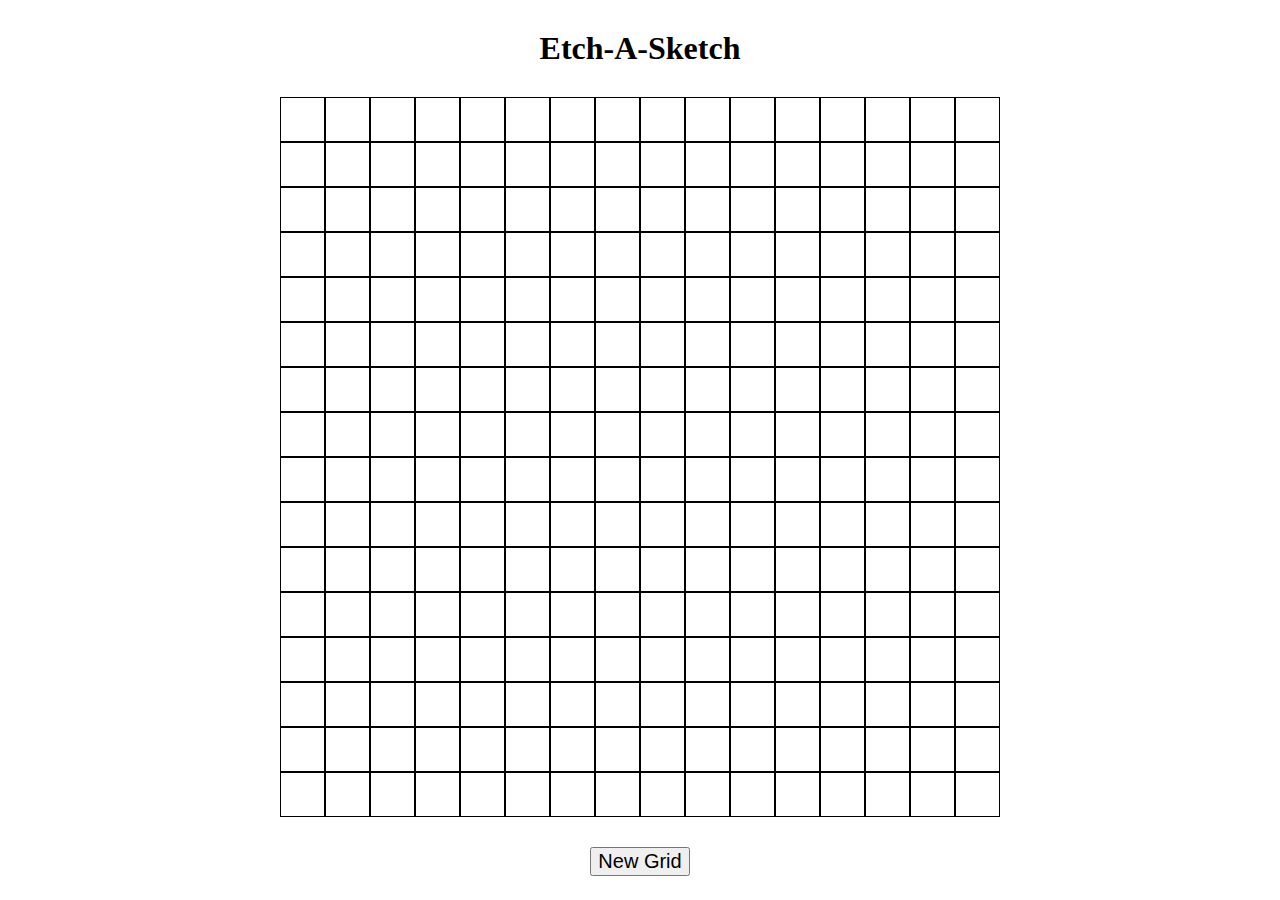
<file: etch-a-sketch/index.html>
<!DOCTYPE html>
<html>
  <head>
    <meta charset="utf-8">
    <title>Etch-A-Sketch</title>
    <script defer src="script.js"></script>
    <link rel="stylesheet" href="style.css">
  </head>
  <body>
    <h1>Etch-A-Sketch</h1>
    <div id="container"></div>
    <button id="reset">New Grid</button>
  </body>
</html>
</file>
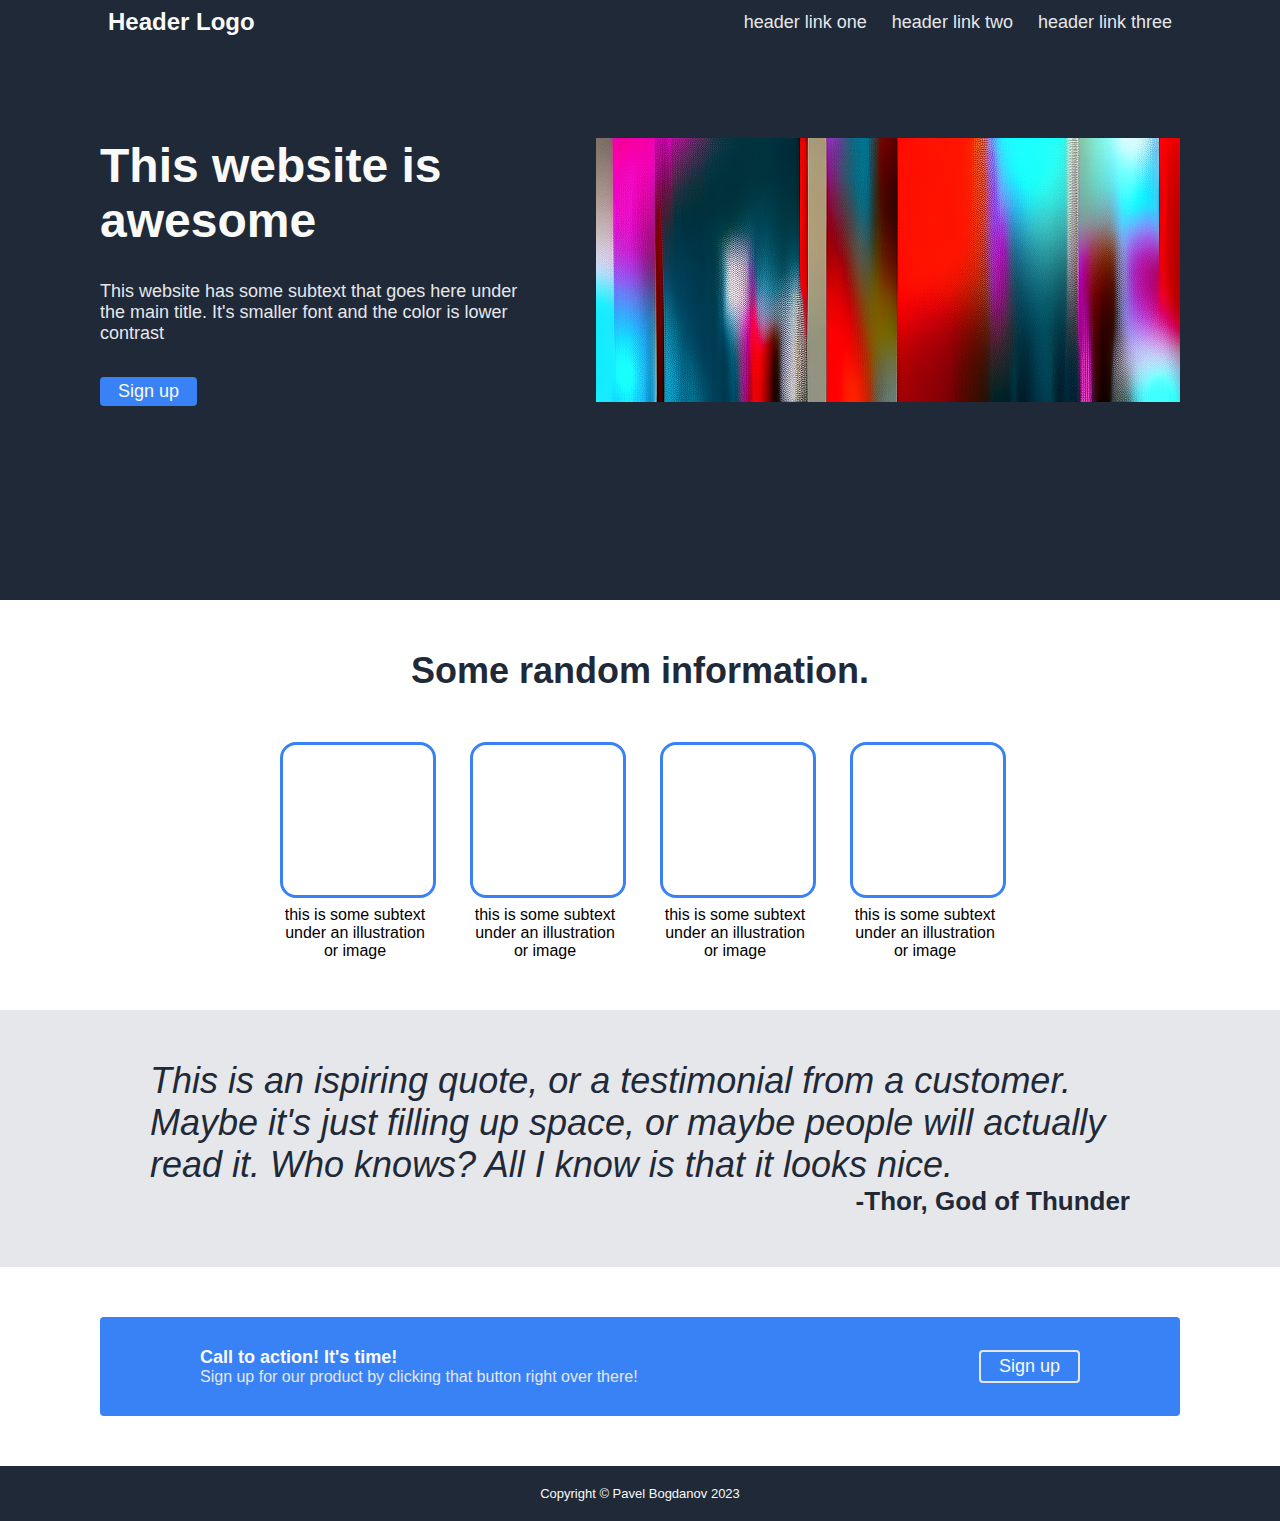
<file: odin-landing-page/index.html>
<!DOCTYPE html>
<html lang="en">
<head>
    <meta charset="UTF-8">
    <meta http-equiv="X-UA-Compatible" content="IE=edge">
    <meta name="viewport" content="width=device-width, initial-scale=1.0">
    <title>My first landing page!</title>
    <link rel="stylesheet" href="style.css">
</head>
<body>
    <div class="dark-blue-part">
        <div class="header">
            <div class="header-logo">Header Logo</div>
            <ul>
                <li><a href="#">header link one</a></li>
                <li><a href="#">header link two</a></li>
                <li><a href="#">header link three</a></li>
            </ul>
        </div>
        <div class="hero">
            <div class="left-hero">
                <div class="hero-title">
                    This website is awesome
                </div>
                <div class="hero-text">
                    This website has some subtext that goes here under the main title. It's smaller font and the color is lower contrast
                </div>
                <button class="sign-up">
                    Sign up
                </button>
            </div>
            <div class="right-hero">
                <img src="abstract.png" alt="An abstract image with multiple colors and lines.">
            </div>
        </div>
    </div>
    <div class="information">
        <div class="information-title">
            Some random information.
        </div>
        <div class="information-cards">
            <div class="card">
                <div class="rectangle"></div>
                <div class="card-text">this is some subtext under an illustration or image</div>
            </div>
            <div class="card">
                <div class="rectangle"></div>
                <div class="card-text">this is some subtext under an illustration or image</div>
            </div>
            <div class="card">
                <div class="rectangle"></div>
                <div class="card-text">this is some subtext under an illustration or image</div>
            </div>
            <div class="card">
                <div class="rectangle"></div>
                <div class="card-text">this is some subtext under an illustration or image</div>
            </div>
        </div>
    </div>
    <div class="quote">
        <div class="quote-text">
            This is an ispiring quote, or a testimonial from a customer. Maybe it's just filling up space, or maybe people will actually read it. Who knows? All I know is that it looks nice.
        </div>
        <div class="quote-author">
            -Thor, God of Thunder
        </div>
    </div>
    <div class="call-to-action">
        <div class="call-to-action-light-blue">
            <div class="call-to-action-content">
                <div class="call-to-action-title">Call to action! It's time!</div>
                <div class="call-to-action-text">Sign up for our product by clicking that button right over there!</div>
            </div>
            <button class="sign-up">Sign up</button>
        </div>

    </div>
    <div class="footer">
        Copyright © Pavel Bogdanov 2023
    </div>
</body>
</html>
</file>
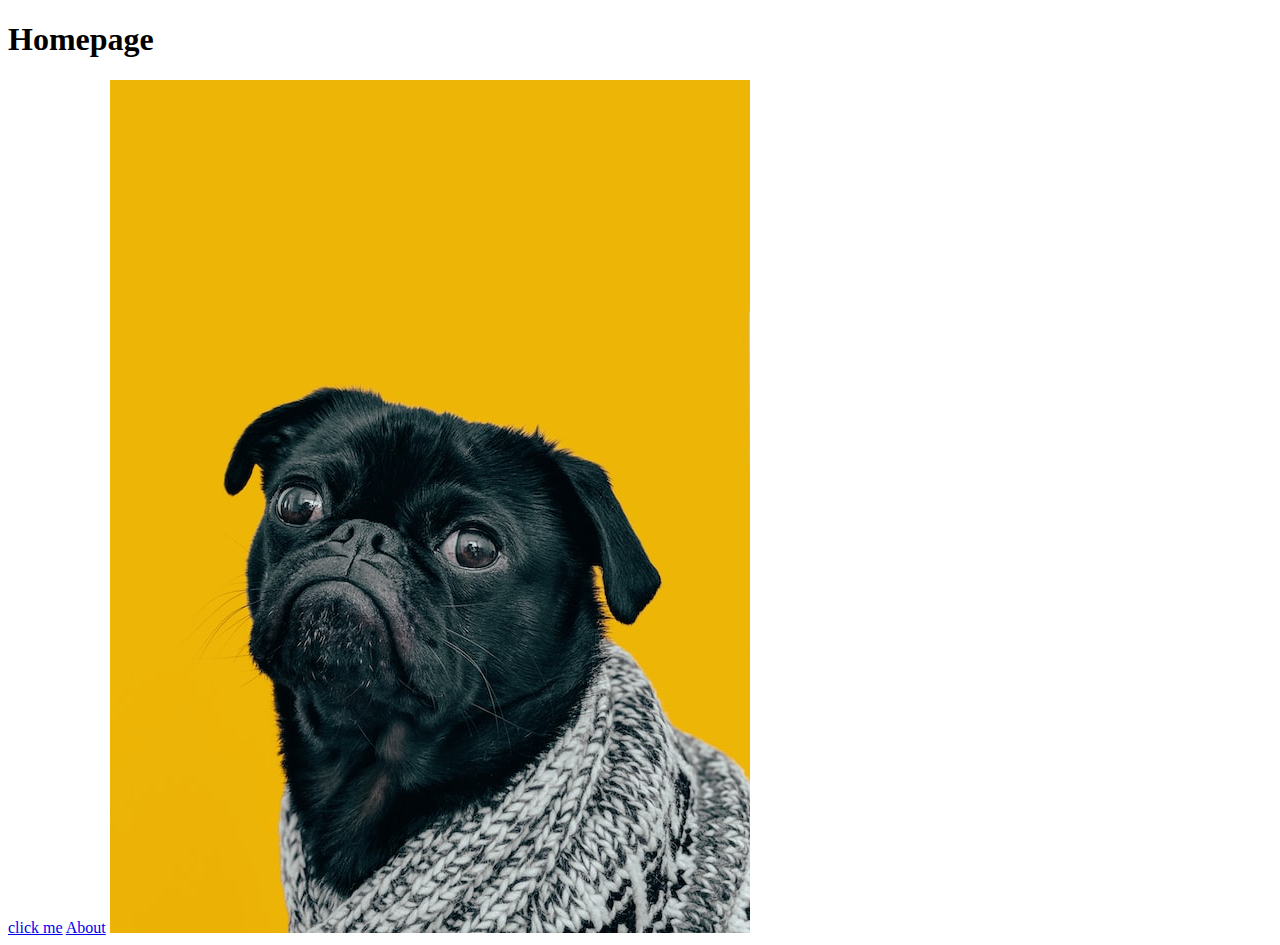
<file: odin-links-and-images/index.html>
<!DOCTYPE html>
<html lang="en">
<head>
    <meta charset="UTF-8">
    <meta http-equiv="X-UA-Compatible" content="IE=edge">
    <meta name="viewport" content="width=device-width, initial-scale=1.0">
    <title>Document</title>
</head>
<body>
    <h1>Homepage</h1>
    <a href="https://www.theodinproject.com/about">click me</a>
    <a href="./pages/about.html">About</a>
    <img src="./images/dog.jpg" alt="A dog wearing a sweater on a yellow background">
</body>
</html>
</file>
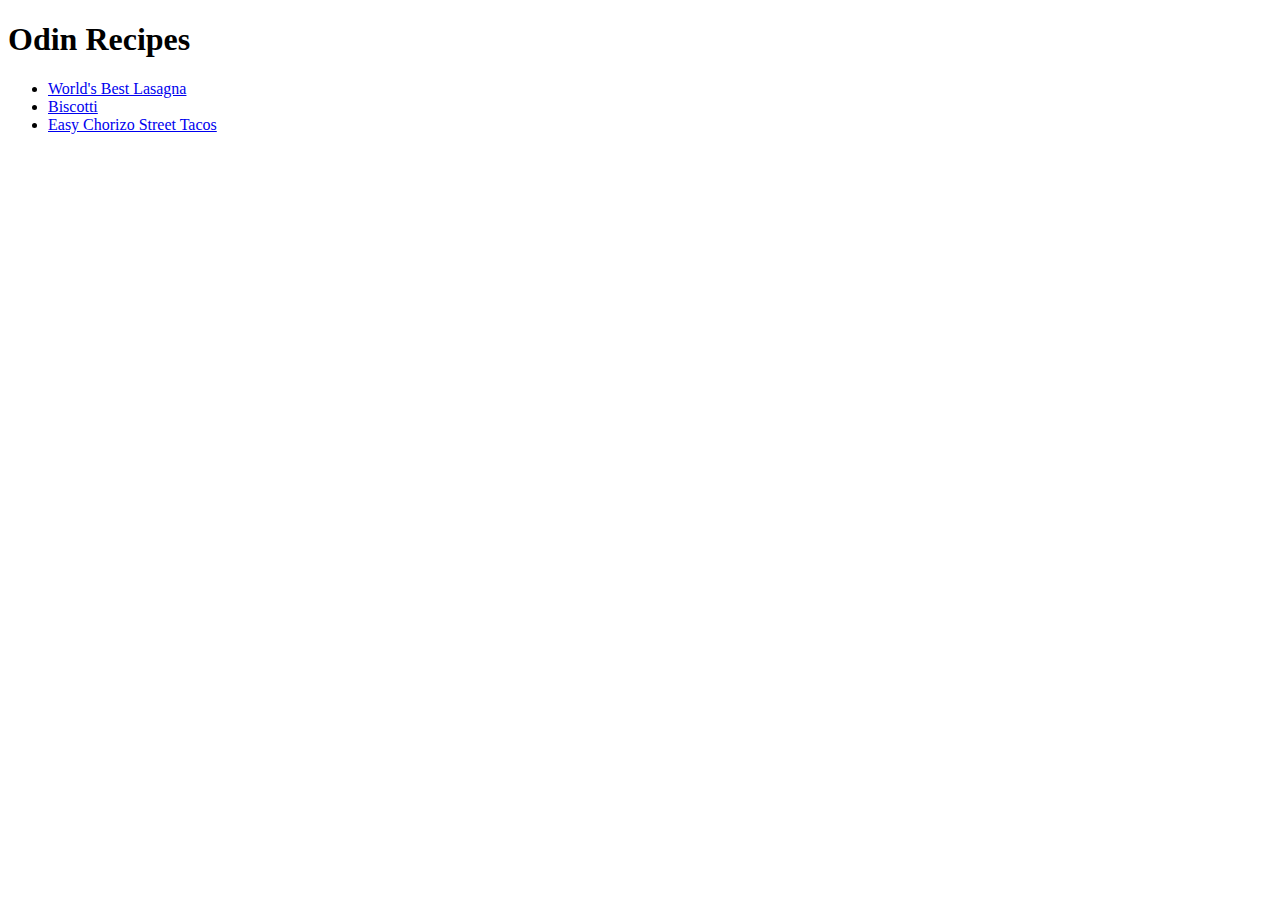
<file: odin-recipes/index.html>
<!DOCTYPE html>
<html lang="en">
<head>
    <meta charset="UTF-8">
    <meta http-equiv="X-UA-Compatible" content="IE=edge">
    <meta name="viewport" content="width=<device-width>, initial-scale=1.0">
    <title>Document</title>
</head>
<body>
    <h1>Odin Recipes</h1>
    <ul>
        <li><a href="recipes/lasagna.html">World's Best Lasagna</a></li>
        <li><a href="recipes/biscotti.html">Biscotti</a></li>
        <li><a href="recipes/tacos.html">Easy Chorizo Street Tacos</a></li>
    </ul>
</body>
</html>
</file>
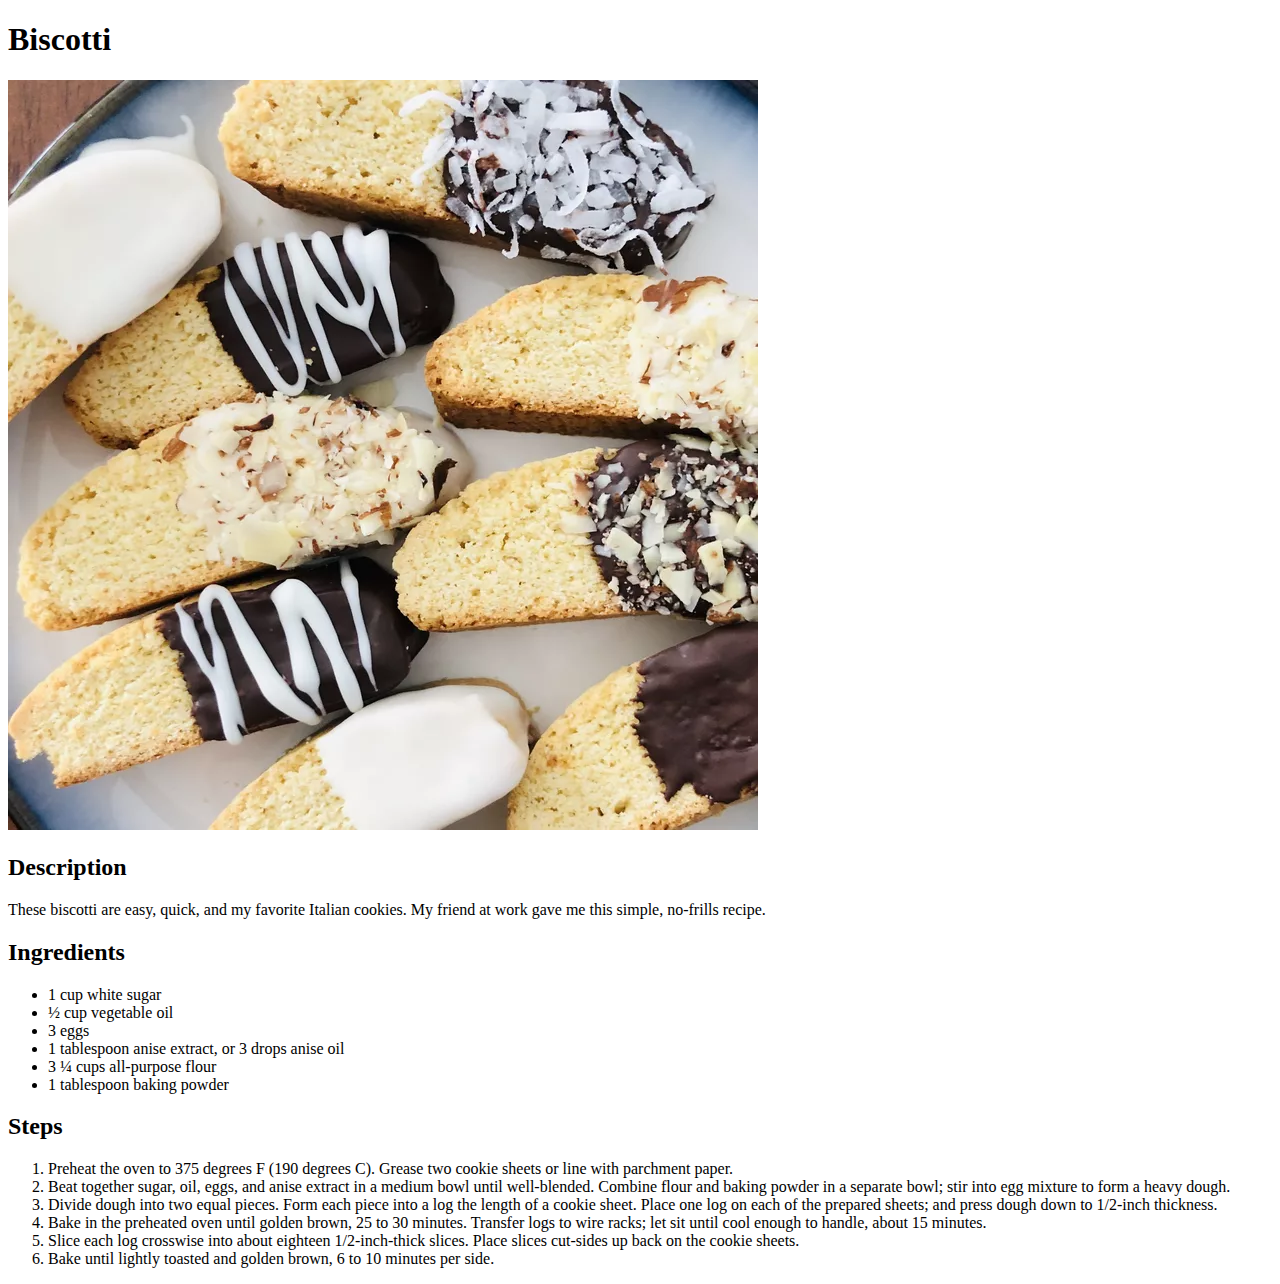
<file: odin-recipes/recipes/biscotti.html>
<!DOCTYPE html>
<html lang="en">
<head>
    <meta charset="UTF-8">
    <meta http-equiv="X-UA-Compatible" content="IE=edge">
    <meta name="viewport" content="width=device-width, initial-scale=1.0">
    <title>Document</title>
</head>
<body>
    <h1>Biscotti</h1>
    <img src="../images/biscotti.jpg" alt="Several tasty biscotti">

    <h2>Description</h2>
    <p>These biscotti are easy, quick, and my favorite Italian cookies. My friend at work gave me this simple, no-frills recipe.</p>

    <h2>Ingredients</h2>
    <ul>
      <li>1 cup white sugar</li>
      <li>½ cup vegetable oil</li>
      <li>3 eggs</li>
      <li>1 tablespoon anise extract, or 3 drops anise oil</li>
      <li>3 ¼ cups all-purpose flour</li>
      <li>1 tablespoon baking powder</li>
    </ul>

    <h2>Steps</h2>
    <ol>
      <li>Preheat the oven to 375 degrees F (190 degrees C). Grease two cookie sheets or line with parchment paper.</li>
      <li>Beat together sugar, oil, eggs, and anise extract in a medium bowl until well-blended. Combine flour and baking powder in a separate bowl; stir into egg mixture to form a heavy dough.</li>
      <li>Divide dough into two equal pieces. Form each piece into a log the length of a cookie sheet. Place one log on each of the prepared sheets; and press dough down to 1/2-inch thickness.</li>
      <li>Bake in the preheated oven until golden brown, 25 to 30 minutes. Transfer logs to wire racks; let sit until cool enough to handle, about 15 minutes.</li>
      <li>Slice each log crosswise into about eighteen 1/2-inch-thick slices. Place slices cut-sides up back on the cookie sheets.</li>
      <li>Bake until lightly toasted and golden brown, 6 to 10 minutes per side.</li>
    </ol>
</body>
</html>
</file>
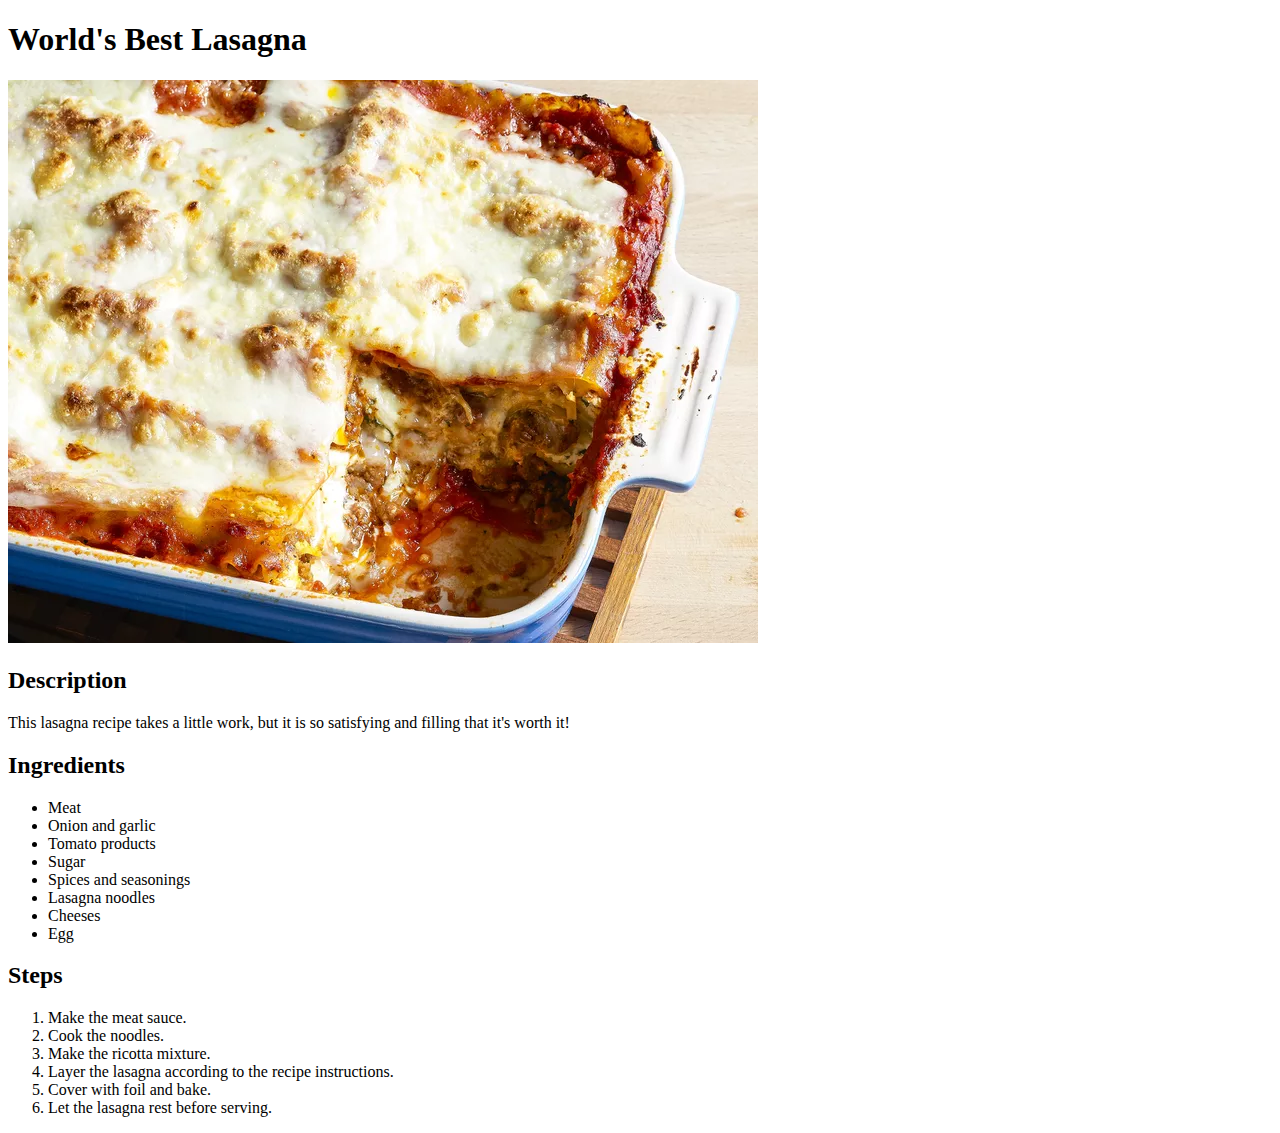
<file: odin-recipes/recipes/lasagna.html>
<!DOCTYPE html>
<html lang="en">
<head>
    <meta charset="UTF-8">
    <meta http-equiv="X-UA-Compatible" content="IE=edge">
    <meta name="viewport" content="width=device-width, initial-scale=1.0">
    <title>Document</title>
</head>
<body>
    <h1>World's Best Lasagna</h1>
    <img src="../images/lasagna.jpg" alt="A tasty lasagna">

    <h2>Description</h2>
    <p>This lasagna recipe takes a little work, but it is so satisfying and filling that it's worth it!</p>

    <h2>Ingredients</h2>
    <ul>
      <li>Meat</li>
      <li>Onion and garlic</li>
      <li>Tomato products</li>
      <li>Sugar</li>
      <li>Spices and seasonings</li>
      <li>Lasagna noodles</li>
      <li>Cheeses</li>
      <li>Egg</li>
    </ul>

    <h2>Steps</h2>
    <ol>
      <li>Make the meat sauce.</li>
      <li>Cook the noodles.</li>
      <li>Make the ricotta mixture.</li>
      <li>Layer the lasagna according to the recipe instructions.</li>
      <li>Cover with foil and bake.</li>
      <li>Let the lasagna rest before serving.</li>
    </ol>
</body>
</html>
</file>
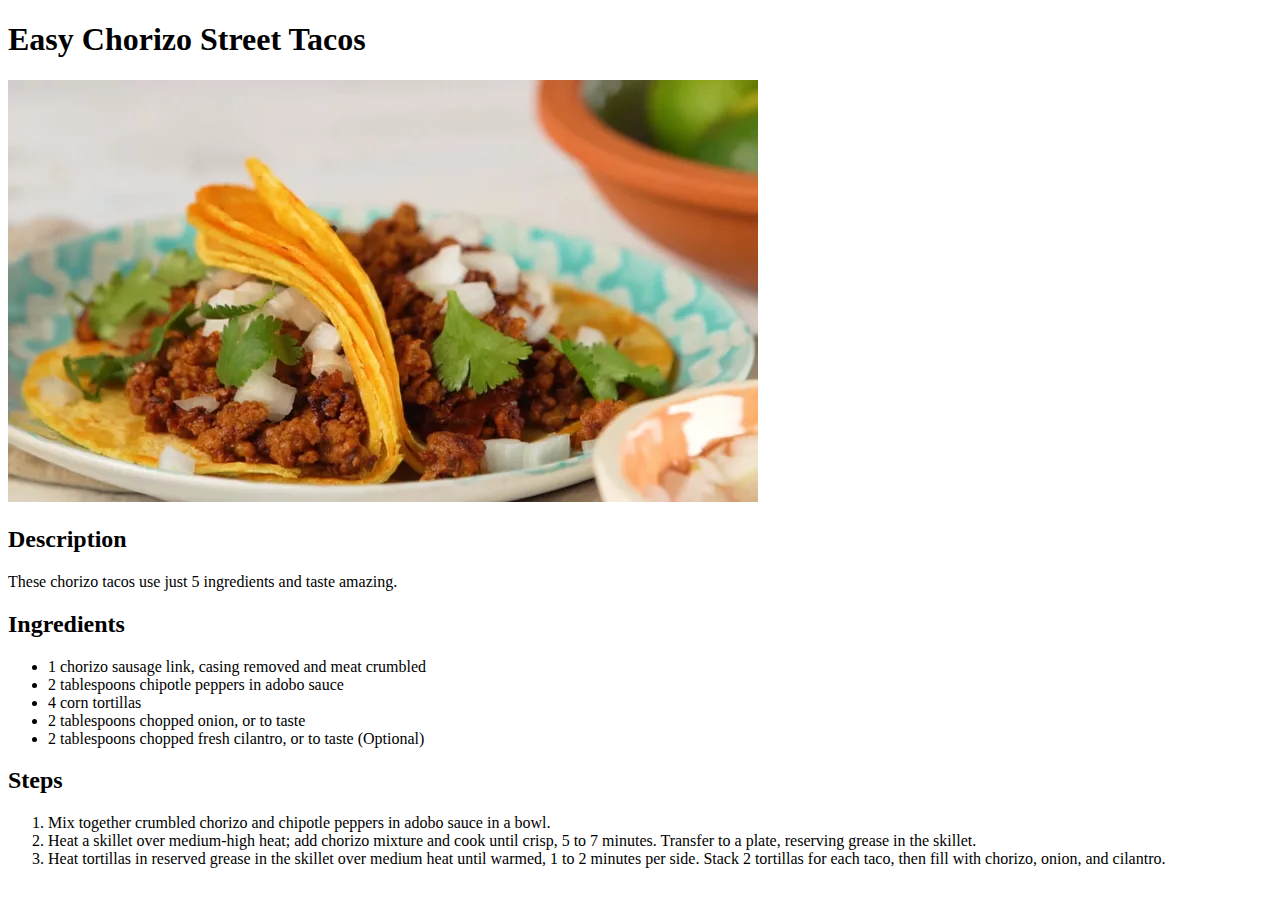
<file: odin-recipes/recipes/tacos.html>
<!DOCTYPE html>
<html lang="en">
<head>
    <meta charset="UTF-8">
    <meta http-equiv="X-UA-Compatible" content="IE=edge">
    <meta name="viewport" content="width=device-width, initial-scale=1.0">
    <title>Document</title>
</head>
<body>
    <h1>Easy Chorizo Street Tacos</h1>
    <img src="../images/tacos.jpg" alt="Tasty tacos">

    <h2>Description</h2>
    <p>These chorizo tacos use just 5 ingredients and taste amazing.</p>

    <h2>Ingredients</h2>
    <ul>
      <li>1 chorizo sausage link, casing removed and meat crumbled</li>
      <li>2 tablespoons chipotle peppers in adobo sauce</li>
      <li>4 corn tortillas</li>
      <li>2 tablespoons chopped onion, or to taste</li>
      <li>2 tablespoons chopped fresh cilantro, or to taste (Optional)</li>
    </ul>

    <h2>Steps</h2>
    <ol>
      <li>Mix together crumbled chorizo and chipotle peppers in adobo sauce in a bowl.</li>
      <li>Heat a skillet over medium-high heat; add chorizo mixture and cook until crisp, 5 to 7 minutes. Transfer to a plate, reserving grease in the skillet.      </li>
      <li>Heat tortillas in reserved grease in the skillet over medium heat until warmed, 1 to 2 minutes per side. Stack 2 tortillas for each taco, then fill with chorizo, onion, and cilantro.</li>
    </ol>
</body>
</html>
</file>
<file: etch-a-sketch/style.css>
body {
  display: flex;
  flex-direction: column;
  justify-content: center;
  align-items: center;
  gap: 30px;
  margin-top: 30px;
}

h1 {
  margin: 0;
}

button {
  font-size: 20px;
}

#container {
  display: flex;
  flex-wrap: wrap;
  max-width: 80vh;
  width: 100%;
}

.square {
  aspect-ratio: 1 / 1;
  box-sizing: border-box;
  transition: background-color 0.5s;
}
</file>
<file: odin-landing-page/style.css>
body {
    background-color: black;
    font-family: roboto, -apple-system, BlinkMacSystemFont, 'Segoe UI', Roboto, Oxygen, Ubuntu, Cantarell, 'Open Sans', 'Helvetica Neue', sans-serif;
    margin: 0px;
}

ul {
    list-style-type: none;
    margin: 0px;
    padding: 0px;
    display: flex;
    gap: 25px;
  }

a,
button,
.hero-text {
    text-decoration: none;
    color: #e5e7eb;
    font-size: 18px;
  }

button {
    background-color: #3882F6;
    color: #F9FAF8;
    border-radius: 4px;
    border: none;
    padding: 4px 18px;
}

.dark-blue-part,
.information,
.quote,
.call-to-action,
.footer {
padding-left: 100px;
padding-right: 100px;
}

.dark-blue-part {
    padding-bottom: 100px;
    background-color: #1f2937;
}

.information {
    background-color: white;
    padding: 50px 150px;
    display: flex;
    flex-direction: column;
    align-items: center;
    gap: 50px;
}

.quote {
    background-color: #e5e7eb;
    display: flex;
    flex-direction: column;
    align-items: flex-end;
    padding: 50px 150px;
}

.call-to-action {
    background-color: white;
    padding-top: 50px;
    padding-bottom: 50px;
}

.call-to-action-light-blue {
    background-color: #3882F6;
    border-radius: 4px;
    display: flex;
    justify-content: space-between;
    align-items: center;
    flex-wrap: wrap;
    gap: 20px;
    padding: 30px 100px;
}

.header {
    display: flex;
    justify-content: space-between;
    align-items: center;
    padding: 8px;
}

.header-logo {
    font-size: 24px;
    color: #F9FAF8;
    font-weight: bold;
}

.hero {
    display: flex;
    gap: 25px;
    padding-top: 94px;
    padding-bottom: 94px;
    flex-wrap: wrap;
    justify-content: space-between;
}

.hero-title {
    font-size: 48px;
    font-weight: 900;
    color: #F9FAf8;
}

.left-hero {
    display: flex;
    flex-direction: column;
    align-items: flex-start;
    flex-shrink: 1;
    flex-basis: 40%;
    justify-content: space-between;
    gap: 20px;
}

img {
    width: 100%;
    min-width: 200px;
}

.quote-text {
    font-size: 36px;
    font-weight: lighter;
    font-style: italic;
    color: #1f2937;
}

.quote-author {
    font-size: 26px;
    font-weight: bold;
    color: #1f2937;
}

.information-title,
.card-text {
    text-align: center;
}

.information-title {
    font-size: 36px;
    font-weight: 900;
    color: #1f2937;
}

.information-cards {
    display: flex;
    flex-wrap: wrap;
    gap: 40px;
    justify-content: center;
}

.card,
.rectangle {
    width: 150px;
}

.rectangle {
    height: 150px;
    border-radius: 16px;
    border: 3px solid #3882F6;
    margin-bottom: 8px;
}

.call-to-action-title {
    color: #F9FAF8;
    font-size: 18px;
    font-weight: bold;
}

.call-to-action-text {
    color: #e5e7eb
}

.call-to-action .sign-up {
    border: 2px solid #e5e7eb;
  }


.footer {
    text-align: center;
    font-size: small;
    font-weight: 100;
    color: #F9FAF8;
    background-color: #1f2937;
    padding: 20px;
}
</file>
